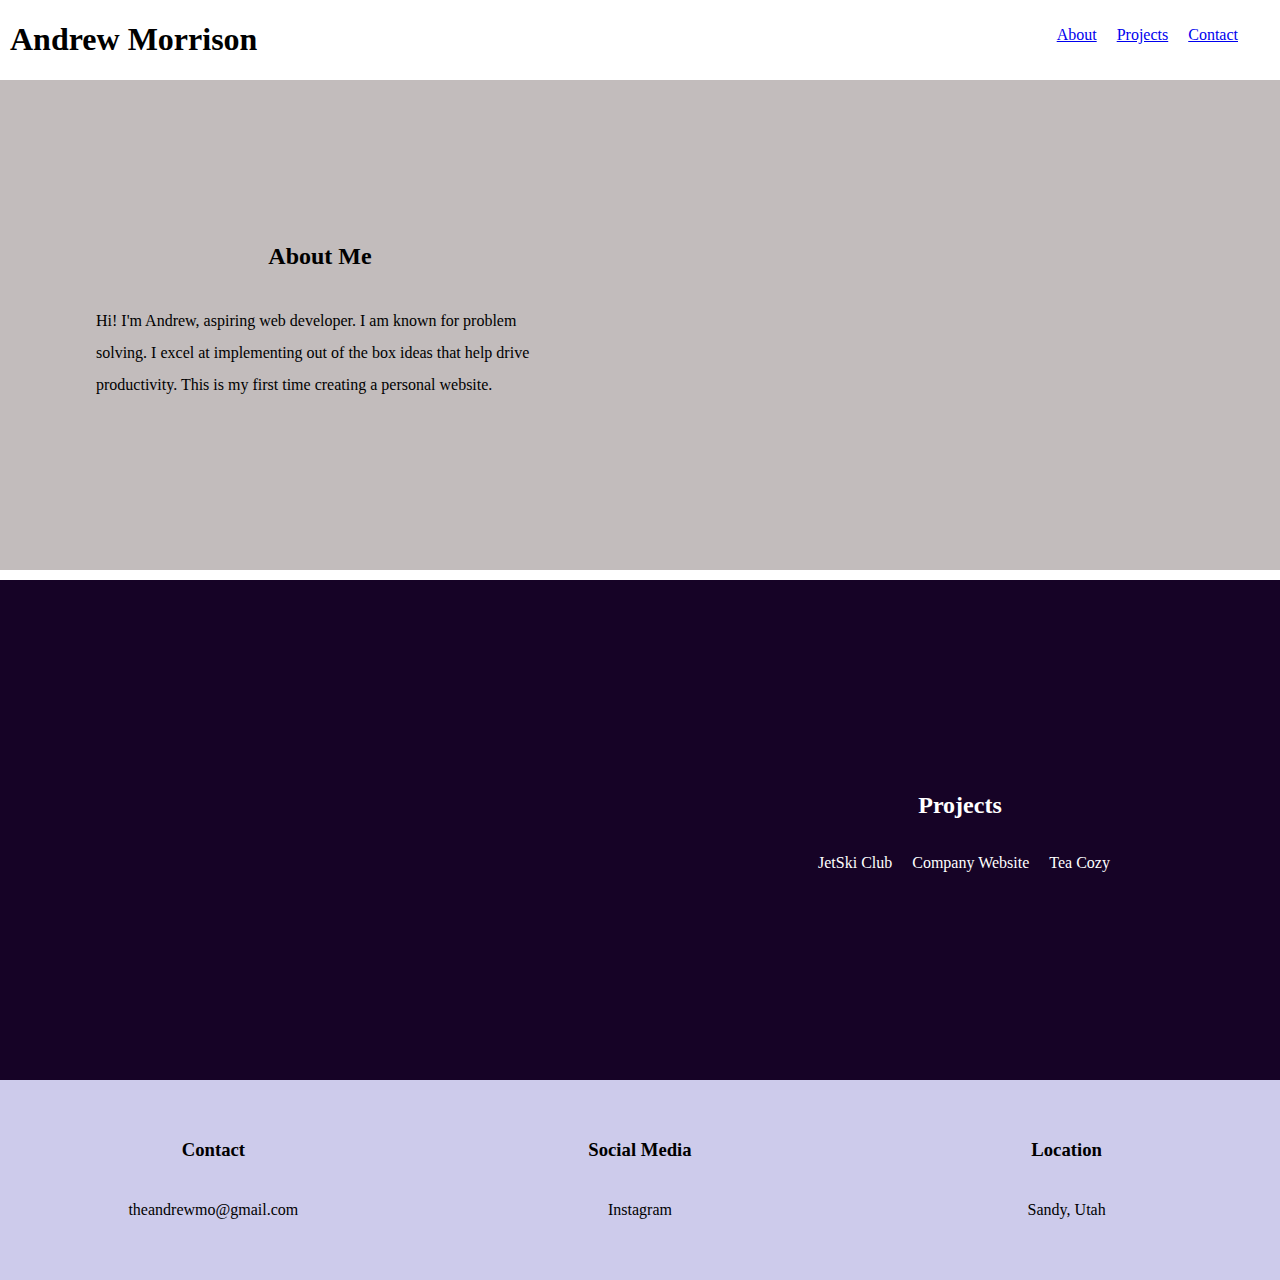
<file: index.html>
<!DOCTYPE html>
<html lang="en">
<head>
    <meta charset="UTF-8">
    <meta http-equiv="X-UA-Compatible" content="IE=edge">
    <meta name="viewport" content="width=device-width, initial-scale=1.0">
    <title>Personal Website</title>
    <link rel="stylesheet" href="./index.css">
</head>
<body>
   <header>
        <nav>   
            <h1 id="logo">Andrew Morrison</h1>
         <ul>
            <li class="navitem"><a href="#About">About</a></li>
            <li class="navitem"><a href="#Projects">Projects</a></li>
            <li class="navitem"><a href="./contact.html">Contact</a></li>
         </ul>            
        </nav>
   </header>
   <main>
        <section id="About">
             <div id="left"><h2>About Me</h2>
                <p>Hi! I'm Andrew, aspiring web developer.  I am known for problem solving.
                I excel at implementing out of the box ideas that help drive productivity.
                This is my first time creating a personal website.</p>
            </div>
            <div class = "photo" id="right">
            </div>
        </section>

        <section id="Projects">
            <div class= "photo" id = "left">

            </div>
            <div id="right">
                <h2>Projects</h2>
                <ul id="projects">
                    <li><a href= ></a>JetSki Club</li>
                    <li><a href= ></a>Company Website</li>
                    <li><a href= ></a>Tea Cozy</li>
                </ul>
            </div>
        </section>

   </main>
   <footer id="Contact">
        <div class="box">
            <h3>
                Contact
            </h3>
            <h4>theandrewmo@gmail.com</h4>
        </div>
        <div class="box">
            <h3>
                Social Media
            </h3>
            <h4>Instagram</h4>
        </div>
        <div class="box">
            <h3>
                Location
            </h3>
            <h4>Sandy, Utah</h4>
        </div>
   </footer>
</body>

</html>
</file>
<file: index.css>
body {
    margin: 0px;
    margin-top: 70px;
}

header {
    position: fixed;
    overflow: hidden;
    background-color: white;
    width: 100%;
    top: 0;
    margin: 0;
}

h1 {
    margin-left: 10px;
}

@media (max-width: 800px) {
    h1 {
        display: none;
    }
}

nav {
    display:flex;
    justify-content: space-between;
}

@media (max-width: 800px) {
    nav {
       justify-content: center; 
    }
}

ul {
    display:flex;
    list-style: none;
    margin-right: 32px;
}

.navitem {
    margin: 10px;
    color:rgb(7, 5, 8)
}

section#About {
    background-color: rgb(194, 188, 188);
    height: 500px;
    display: flex;
    margin-bottom: 10px;
}

@media (max-width: 800px) {
    section#About {
        flex-direction: column;
        justify-content: center;
        
      }
}

p {
    line-height: 2em;
    width: 70%;
}

section#Projects {
    background-color: rgb(22, 3, 38);
    height: 500px;
    display: flex;
    color: white;

}

@media (max-width: 800px) {
    section#Projects {
        flex-direction: column;
        justify-content: center;

      }
}

#projects {
    gap: 20px;
}

#About #right {
    background-image: url(https://images.unsplash.com/photo-1657524432718-042ae15e4b8b?ixlib=rb-1.2.1&ixid=MnwxMjA3fDB8MHxwaG90by1wY);
    background-size: cover;
    background-repeat: no-repeat;
    background-position: center;
}

#Projects #left {
    background-image: url(https://images.unsplash.com/photo-1498050108023-c5249f4df085?ixlib=rb-1.2.1&ixid=MnwxMjA3fDB8MHxwaG90by1wYWdlfHx8fGVufDB8fHx8&auto=format&fit=crop&w=1472&q=80);
}

#left {
    width:50%;
    align-items: left;
    display:flex;
    flex-direction: column;
    align-items: center;
    justify-content: center;
}

@media (max-width: 800px) {
    #left {
        width: 100%;
    }
}

#right {
    width: 50%;
    align-items: right;
    display:flex;
    flex-direction: column;
    align-items: center;
    justify-content: center;
}

@media (max-width: 800px) {
    #right {
        width: 100%;
    }
}

footer {
    height: 200px;
    display:flex;
}

@media (max-width: 800px) {
    footer {
        flex-direction: column;
    }
}

.box {
    display: flex;
    flex-direction: column;
    width: 33.333%;
    align-items: center;
    justify-content: center;
    background-color: rgb(205, 203, 235);
}

@media (max-width: 800px) {
    .box {
        width: 100%;
        margin-bottom: 1px;
    }
}

#email {
    height: 600px;
    display: flex;
    align-items: center;
    justify-content: center;
}

h4 {
    align-items: center;
    font-weight: normal;
}

#contactimg {
    height: auto;
    max-width: 100%
}

img {
    width: 100%;
    height: auto;
}
</file>
